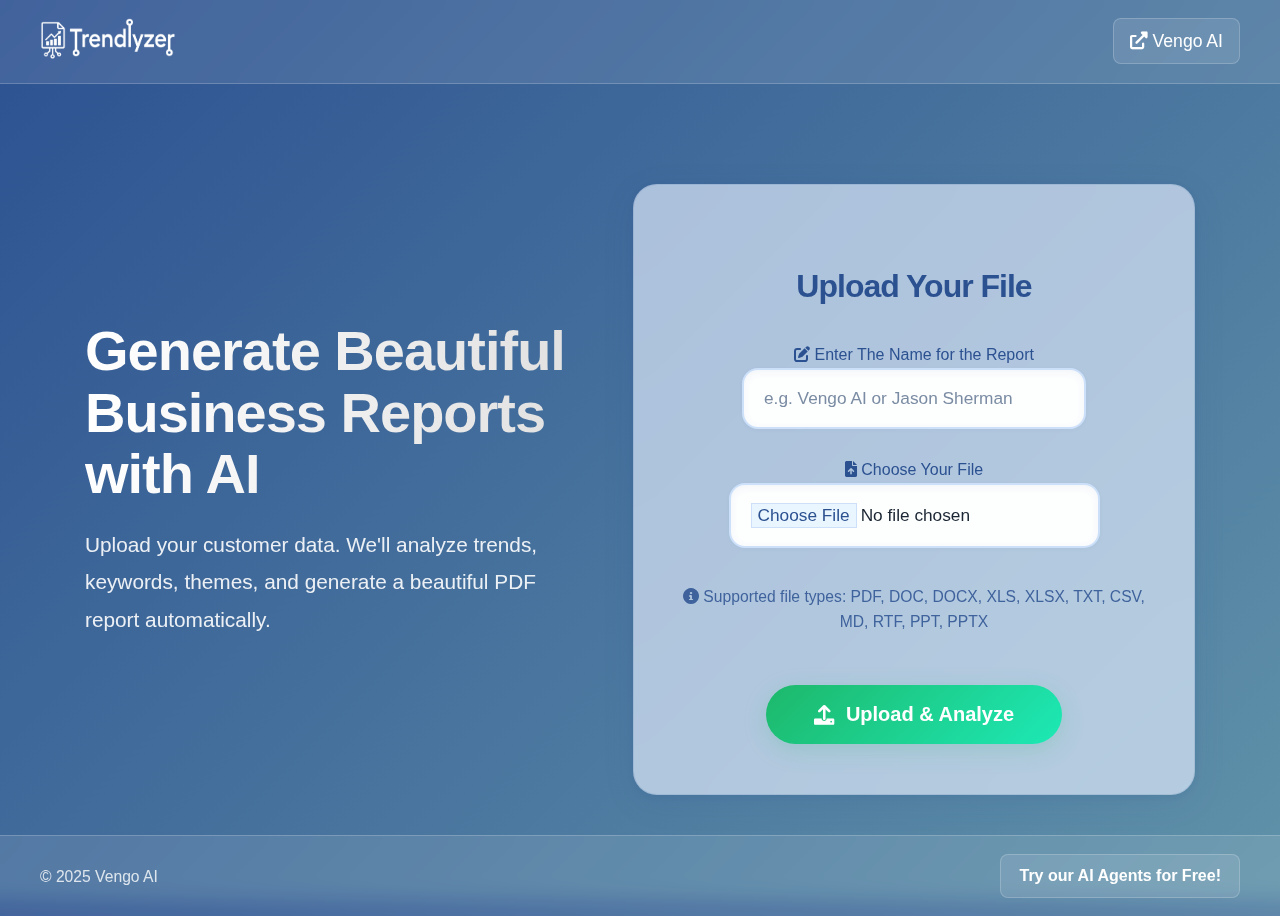
<file: templates/index.html>
<!DOCTYPE html>
<html lang="en">

<head>
    <!-- Google Tag Manager -->
    <script>(function (w, d, s, l, i) {
            w[l] = w[l] || []; w[l].push({
                'gtm.start':
                    new Date().getTime(), event: 'gtm.js'
            }); var f = d.getElementsByTagName(s)[0],
                j = d.createElement(s), dl = l != 'dataLayer' ? '&l=' + l : ''; j.async = true; j.src =
                    'https://www.googletagmanager.com/gtm.js?id=' + i + dl; f.parentNode.insertBefore(j, f);
        })(window, document, 'script', 'dataLayer', 'GTM-55FGH56M');</script>
    <!-- End Google Tag Manager -->
    <meta charset="UTF-8" />
    <meta name="viewport" content="width=device-width, initial-scale=1.0" />
    <meta http-equiv="X-UA-Compatible" content="ie=edge" />
    <meta name="color-scheme" content="dark light" />
    <meta name="description"
        content="Trendlyzer generates AI-powered business insights and beautiful PDF reports from your documents." />
    <meta name="keywords"
        content="Trendlyzer, AI reports, business insights, customer data analysis, document trends" />
    <meta property="og:title" content="Trendlyzer - AI Document Analysis & Insights" />
    <meta property="og:description"
        content="Upload a document, extract insights, generate a PDF report with Trendlyzer." />
    <meta property="og:image" content="/static/images/trendlyzer-1200-630.png" />
    <meta property="og:url" content="https://trendlyzer.com" />
    <meta name="twitter:card" content="summary_large_image" />
    <meta name="twitter:title" content="Trendlyzer - AI Document Analysis & Insights" />
    <meta name="twitter:description"
        content="Upload files. Extract trends. Generate PDF reports. Get real business value from your data." />
    <meta name="twitter:image" content="/static/images/trendlyzer-1200-675.png" />
    <link rel="shortcut icon" href="/static/images/favicon.ico" type="image/x-icon" />
    <title>Trendlyzer</title>
    <link rel="stylesheet" href="/static/css/style.css" />
    <link rel="stylesheet" href="https://cdnjs.cloudflare.com/ajax/libs/font-awesome/6.0.0/css/all.min.css" />
</head>

<body>
    <!-- Google Tag Manager (noscript) -->
    <noscript><iframe src="https://www.googletagmanager.com/ns.html?id=GTM-55FGH56M" height="0" width="0"
            style="display:none;visibility:hidden"></iframe></noscript>
    <!-- End Google Tag Manager (noscript) -->
    <header>
        <div class="nav-container">
            <a href="/" class="logo-link">
                <img src="/static/images/trendlyzer-logo.png" alt="Trendlyzer Logo" />
            </a>
            <a href="https://vengoai.com" target="_blank" class="vengo-link">
                <i class="fas fa-external-link-alt"></i> Vengo AI
            </a>
        </div>
    </header>

    <div class="main-content">
        <section class="hero">
            <h1>Generate Beautiful Business Reports with AI</h1>
            <p>Upload your customer data. We'll analyze trends, keywords, themes, and generate a beautiful PDF report
                automatically.
            </p>
        </section>
        <div class="upload-box" style="min-height: 480px;">
            <form id="uploadForm" enctype="multipart/form-data">
                <h2>Upload Your File</h2>
                <div class="form-group">
                    <label for="company_name">
                        <i class="fas fa-pen-to-square"></i> Enter The Name for the Report
                    </label>
                    <input type="text" name="company_name" placeholder="e.g. Vengo AI or Jason Sherman" required>
                </div>
                <div class="form-group">
                    <label for="file">
                        <i class="fas fa-file-upload"></i> Choose Your File
                    </label>
                    <input type="file" name="file" required>
                </div>
                <p class="file-types-note">
                    <i class="fas fa-info-circle"></i> Supported file types: PDF, DOC, DOCX, XLS, XLSX, TXT, CSV, MD,
                    RTF, PPT, PPTX
                </p>
                <button type="submit" class="submit-btn">
                    <i class="fas fa-upload"></i> Upload & Analyze
                </button>
            </form>
            <div class="progress-area-wrapper" style="display:none;">
                <div id="progressArea">
                    <div class="progress-text" id="progressText">Starting analysis...</div>
                    <div class="progress-bar-container">
                        <div class="progress-bar" id="progressBar"></div>
                    </div>
                </div>
            </div>
            <div id="resultArea"></div>
        </div>
    </div>

    <footer>
        <div class="footer-content">
            <span class="copyright">© 2025 Vengo AI</span>
            <a href="https://vengoai.com" target="_blank" class="footer-link">Try our AI Agents for Free!</a>
        </div>
    </footer>

    <script>
        document.getElementById('uploadForm').addEventListener('submit', function (e) {
            e.preventDefault();
            const form = e.target;
            const formData = new FormData(form);
            const progressArea = document.getElementById('progressArea');
            const progressText = document.getElementById('progressText');
            const progressBar = document.getElementById('progressBar');
            const resultArea = document.getElementById('resultArea');
            const heroSection = document.querySelector('.hero');
            const uploadForm = document.getElementById('uploadForm');
            form.style.display = 'none';
            document.querySelector('.progress-area-wrapper').style.display = 'flex';
            progressArea.style.display = 'block';
            if (heroSection) heroSection.style.display = 'block';
            const messages = [
                "Analyzing Data...",
                "Generating Overview...",
                "Identifying Trends...",
                "Creating Key Highlights...",
                "Finding Top Metrics...",
                "Forming Insights...",
                "Generating PDF Report..."
            ];
            let progress = 0;
            let step = 0;
            let loopInterval;
            const interval = setInterval(() => {
                if (step < messages.length) {
                    progress += 100 / messages.length;
                    progressBar.style.width = progress + '%';
                    progressText.textContent = messages[step];
                    step++;
                } else {
                    clearInterval(interval);
                    progressText.textContent = "Finalizing Report...";
                    loopInterval = setInterval(() => {
                        progressBar.style.width = '20%';
                        setTimeout(() => progressBar.style.width = '80%', 400);
                        setTimeout(() => progressBar.style.width = '30%', 800);
                    }, 1200);
                }
            }, 1300);
            fetch('/upload', {
                method: 'POST',
                body: formData
            })
                .then(res => {
                    if (res.redirected) {
                        window.location.href = res.url;
                    } else {
                        return res.text();
                    }
                })
                .then(html => {
                    clearInterval(interval);
                    clearInterval(loopInterval);
                    progressArea.style.display = 'none';
                    document.querySelector('.progress-area-wrapper').style.display = 'none';
                    if (uploadForm) uploadForm.style.display = '';
                    if (heroSection) heroSection.style.display = 'block';
                    if (html) resultArea.innerHTML = html;
                })
                .catch(err => {
                    clearInterval(interval);
                    clearInterval(loopInterval);
                    progressText.textContent = '❌ Error occurred. Please try again.';
                    document.querySelector('.progress-area-wrapper').style.display = 'none';
                    if (uploadForm) uploadForm.style.display = '';
                    if (heroSection) heroSection.style.display = 'block';
                    console.error(err);
                });
        });
    </script>
</body>

</html>
</file>
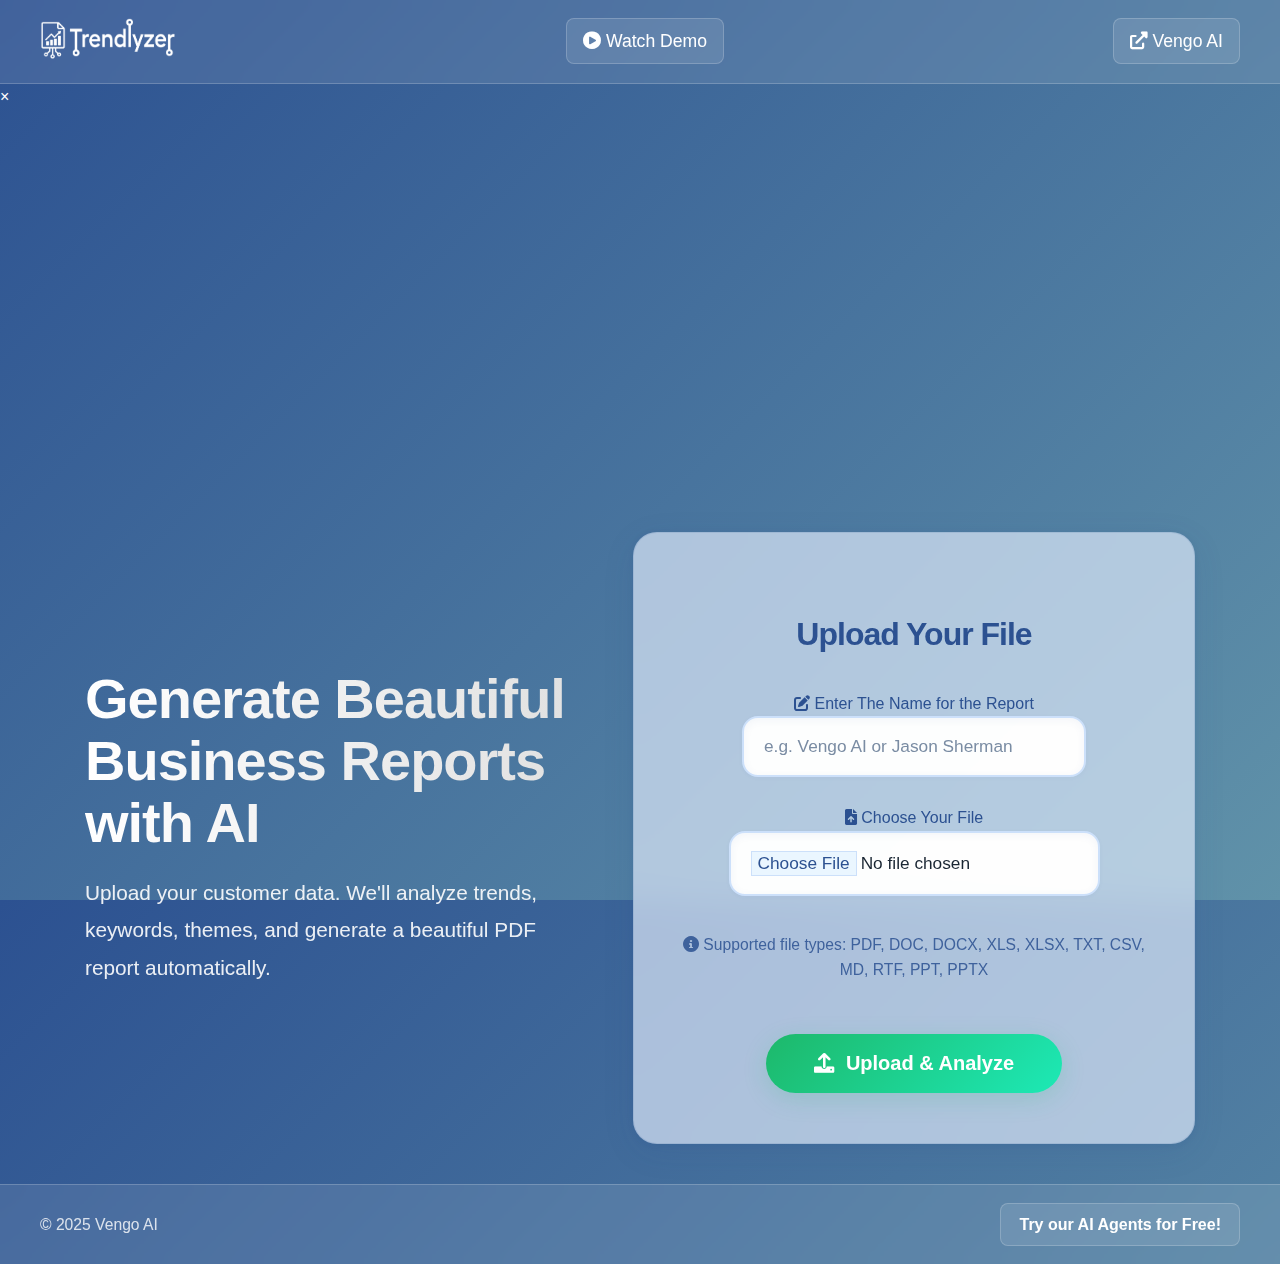
<file: app/templates/index.html>
<!DOCTYPE html>
<html lang="en">

<head>
    <!-- Google Tag Manager -->
    <script>(function (w, d, s, l, i) {
            w[l] = w[l] || []; w[l].push({
                'gtm.start':
                    new Date().getTime(), event: 'gtm.js'
            }); var f = d.getElementsByTagName(s)[0],
                j = d.createElement(s), dl = l != 'dataLayer' ? '&l=' + l : ''; j.async = true; j.src =
                    'https://www.googletagmanager.com/gtm.js?id=' + i + dl; f.parentNode.insertBefore(j, f);
        })(window, document, 'script', 'dataLayer', 'GTM-55FGH56M');</script>
    <!-- End Google Tag Manager -->
    <meta charset="UTF-8" />
    <meta name="viewport" content="width=device-width, initial-scale=1.0" />
    <meta http-equiv="X-UA-Compatible" content="ie=edge" />
    <meta name="color-scheme" content="dark light" />
    <meta name="description"
        content="Trendlyzer generates AI-powered business insights and beautiful PDF reports from your documents." />
    <meta name="keywords"
        content="Trendlyzer, AI reports, business insights, customer data analysis, document trends" />
    <meta property="og:title" content="Trendlyzer - AI Document Analysis & Insights" />
    <meta property="og:description"
        content="Upload a document, extract insights, generate a PDF report with Trendlyzer." />
    <meta property="og:image" content="https://trendlyzer.com/static/images/trendlyzer-1200-630.jpg" />
    <meta property="og:url" content="https://trendlyzer.com" />
    <meta name="twitter:card" content="summary_large_image" />
    <meta name="twitter:title" content="Trendlyzer - AI Document Analysis & Insights" />
    <meta name="twitter:description"
        content="Upload files. Extract trends. Generate PDF reports. Get real business value from your data." />
    <meta name="twitter:image" content="https://trendlyzer.com/static/images/trendlyzer-1200-675.jpg" />
    <link rel="shortcut icon" href="/static/images/favicon.ico" type="image/x-icon" />
    <title>Trendlyzer</title>
    <link rel="stylesheet" href="/static/css/style.css" />
    <link rel="stylesheet" href="https://cdnjs.cloudflare.com/ajax/libs/font-awesome/6.0.0/css/all.min.css" />
</head>

<body>
    <!-- Google Tag Manager (noscript) -->
    <noscript><iframe src="https://www.googletagmanager.com/ns.html?id=GTM-55FGH56M" height="0" width="0"
            style="display:none;visibility:hidden"></iframe></noscript>
    <!-- End Google Tag Manager (noscript) -->
    <header>
        <div class="nav-container">
            <a href="/" class="logo-link">
                <img src="/static/images/trendlyzer-logo.png" alt="Trendlyzer Logo" />
            </a>
            <a href="#" class="vengo-link" id="watchDemoBtn">
                <i class="fas fa-play-circle"></i> Watch Demo
            </a>
            <a href="https://vengoai.com" target="_blank" class="vengo-link">
                <i class="fas fa-external-link-alt"></i> Vengo AI
            </a>
        </div>
    </header>

    <!-- Video Modal -->
    <div id="videoModal" class="modal">
        <div class="modal-content">
            <span class="close-modal">&times;</span>
            <div class="video-container">
                <iframe id="demoVideo" width="560" height="315" src="https://www.youtube.com/embed/mL345u8uR9U"
                    frameborder="0"
                    allow="accelerometer; autoplay; clipboard-write; encrypted-media; gyroscope; picture-in-picture"
                    allowfullscreen></iframe>
            </div>
        </div>
    </div>

    <div class="main-content">
        <section class="hero">
            <h1>Generate Beautiful Business Reports with AI</h1>
            <p>Upload your customer data. We'll analyze trends, keywords, themes, and generate a beautiful PDF report
                automatically.
            </p>
        </section>
        <div class="upload-box" style="min-height: 480px;">
            <form id="uploadForm" enctype="multipart/form-data">
                <h2>Upload Your File</h2>
                <div class="form-group">
                    <label for="company_name">
                        <i class="fas fa-pen-to-square"></i> Enter The Name for the Report
                    </label>
                    <input type="text" name="company_name" placeholder="e.g. Vengo AI or Jason Sherman" required>
                </div>
                <div class="form-group">
                    <label for="file">
                        <i class="fas fa-file-upload"></i> Choose Your File
                    </label>
                    <input type="file" name="file" required>
                </div>
                <p class="file-types-note">
                    <i class="fas fa-info-circle"></i> Supported file types: PDF, DOC, DOCX, XLS, XLSX, TXT, CSV, MD,
                    RTF, PPT, PPTX
                </p>
                <button type="submit" class="submit-btn">
                    <i class="fas fa-upload"></i> Upload & Analyze
                </button>
            </form>
            <div id="resultArea"></div>
        </div>
    </div>
    <div class="progress-area-wrapper" style="display:none;">
        <div id="progressArea">
            <div class="progress-text" id="progressText">Starting analysis...</div>
            <div class="progress-bar-container">
                <div class="progress-bar" id="progressBar"></div>
            </div>
        </div>
    </div>

    <footer>
        <div class="footer-content">
            <span class="copyright">© 2025 Vengo AI</span>
            <a href="https://vengoai.com" target="_blank" class="footer-link">Try our AI Agents for Free!</a>
        </div>
    </footer>

    <script>
        // Modal functionality
        const modal = document.getElementById('videoModal');
        const btn = document.getElementById('watchDemoBtn');
        const span = document.getElementsByClassName('close-modal')[0];
        const video = document.getElementById('demoVideo');

        btn.onclick = function () {
            modal.style.display = "block";
            // Reset video to start when modal opens
            video.src = video.src;
        }

        span.onclick = function () {
            modal.style.display = "none";
            // Pause video when modal closes
            video.src = video.src;
        }

        window.onclick = function (event) {
            if (event.target == modal) {
                modal.style.display = "none";
                // Pause video when clicking outside modal
                video.src = video.src;
            }
        }

        document.getElementById('uploadForm').addEventListener('submit', function (e) {
            e.preventDefault();
            const form = e.target;
            const formData = new FormData(form);
            const progressAreaWrapper = document.querySelector('.progress-area-wrapper');
            const progressArea = document.getElementById('progressArea');
            const progressText = document.getElementById('progressText');
            const progressBar = document.getElementById('progressBar');
            const resultArea = document.getElementById('resultArea');
            const heroSection = document.querySelector('.hero');
            const uploadForm = document.getElementById('uploadForm');
            const mainContent = document.querySelector('.main-content');

            if (mainContent) mainContent.style.display = 'none';
            if (heroSection) heroSection.style.display = 'none';
            if (uploadForm) uploadForm.style.display = 'none';

            progressAreaWrapper.style.display = 'flex';
            progressArea.style.display = 'block';

            form.style.display = 'none';
            document.querySelector('.progress-area-wrapper').style.display = 'flex';
            progressArea.style.display = 'block';
            if (heroSection) heroSection.style.display = 'block';
            const messages = [
                "Analyzing Data...",
                "Generating Overview...",
                "Identifying Trends...",
                "Creating Key Highlights...",
                "Finding Top Metrics...",
                "Forming Insights...",
                "Generating PDF Report..."
            ];
            let progress = 0;
            let step = 0;
            let loopInterval;
            const interval = setInterval(() => {
                if (step < messages.length) {
                    progress += 100 / messages.length;
                    progressBar.style.width = progress + '%';
                    progressText.textContent = messages[step];
                    step++;
                } else {
                    clearInterval(interval);
                    progressText.textContent = "Finalizing Report...";
                    loopInterval = setInterval(() => {
                        progressBar.style.width = '20%';
                        setTimeout(() => progressBar.style.width = '80%', 400);
                        setTimeout(() => progressBar.style.width = '30%', 800);
                    }, 1200);
                }
            }, 1300);
            fetch('/upload', {
                method: 'POST',
                body: formData
            })
                .then(res => {
                    if (res.redirected) {
                        window.location.href = res.url;
                    } else {
                        return res.text();
                    }
                })
                .then(html => {
                    clearInterval(interval);
                    clearInterval(loopInterval);
                    progressArea.style.display = 'none';
                    document.querySelector('.progress-area-wrapper').style.display = 'none';
                    if (uploadForm) uploadForm.style.display = '';
                    if (heroSection) heroSection.style.display = 'block';
                    if (html) resultArea.innerHTML = html;
                })
                .catch(err => {
                    clearInterval(interval);
                    clearInterval(loopInterval);
                    progressText.textContent = '❌ Error occurred. Please try again.';
                    progressAreaWrapper.style.display = 'none';
                    document.querySelector('.progress-area-wrapper').style.display = 'none';
                    if (mainContent) mainContent.style.display = '';
                    if (uploadForm) uploadForm.style.display = '';
                    if (uploadForm) uploadForm.style.display = '';
                    if (heroSection) heroSection.style.display = 'block';
                    console.error(err);
                });
        });
    </script>
</body>

</html>
</file>
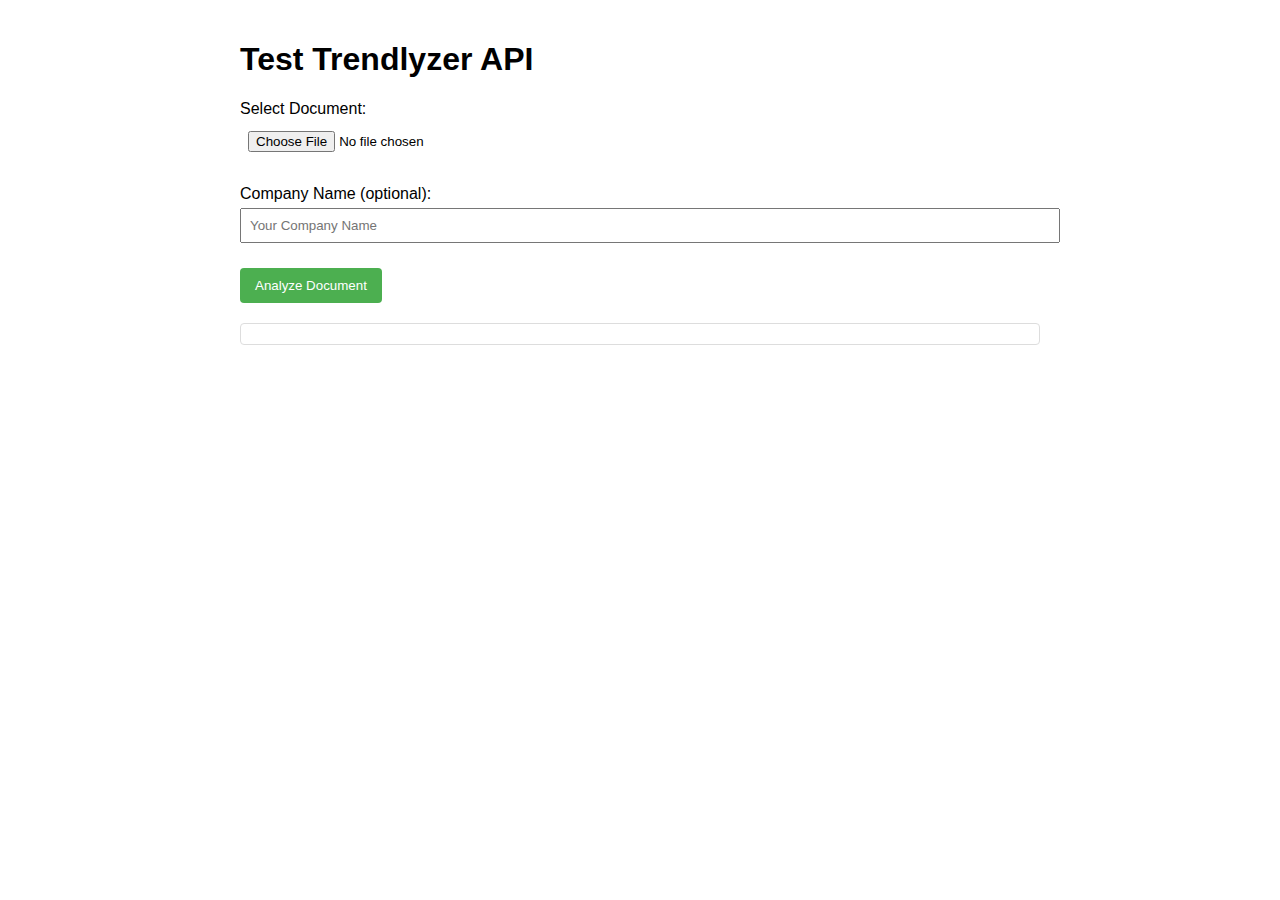
<file: templates/test_api.html>
<!DOCTYPE html>
<html>

<head>
    <title>Test Trendlyzer API</title>
    <style>
        body {
            font-family: Arial, sans-serif;
            max-width: 800px;
            margin: 0 auto;
            padding: 20px;
        }

        .form-group {
            margin-bottom: 15px;
        }

        label {
            display: block;
            margin-bottom: 5px;
        }

        input[type="file"],
        input[type="text"] {
            width: 100%;
            padding: 8px;
            margin-bottom: 10px;
        }

        button {
            background-color: #4CAF50;
            color: white;
            padding: 10px 15px;
            border: none;
            border-radius: 4px;
            cursor: pointer;
        }

        button:hover {
            background-color: #45a049;
        }

        #result {
            margin-top: 20px;
            padding: 10px;
            border: 1px solid #ddd;
            border-radius: 4px;
            white-space: pre-wrap;
        }
    </style>
</head>

<body>
    <h1>Test Trendlyzer API</h1>
    <form id="apiForm">
        <div class="form-group">
            <label for="file">Select Document:</label>
            <input type="file" id="file" name="file" required>
        </div>
        <div class="form-group">
            <label for="company_name">Company Name (optional):</label>
            <input type="text" id="company_name" name="company_name" placeholder="Your Company Name">
        </div>
        <button type="submit">Analyze Document</button>
    </form>
    <div id="result"></div>

    <script>
        document.getElementById('apiForm').addEventListener('submit', async (e) => {
            e.preventDefault();

            const formData = new FormData();
            formData.append('file', document.getElementById('file').files[0]);
            formData.append('company_name', document.getElementById('company_name').value);

            try {
                const response = await fetch('/api/analyze', {
                    method: 'POST',
                    body: formData
                });

                const result = await response.json();
                document.getElementById('result').textContent = JSON.stringify(result, null, 2);
            } catch (error) {
                document.getElementById('result').textContent = 'Error: ' + error.message;
            }
        });
    </script>
</body>

</html>
</file>
<file: static/css/style.css>
:root {
    --primary-blue: #2c5191;
    --secondary-blue: #6092a9;
    --accent-silver: #e0e0e0;
    --text-white: #ffffff;
    --text-dark: #222222;
    --glass-bg: rgba(255, 255, 255, 0.1);
    --glass-border: rgba(255, 255, 255, 0.2);
}

html,
body {
    height: 100%;
    min-height: 100vh;
}

body {
    margin: 0;
    font-family: 'Segoe UI', 'Helvetica Neue', sans-serif;
    background: linear-gradient(135deg, var(--primary-blue), var(--secondary-blue)), url('https://www.transparenttextures.com/patterns/graphy.png');
    background-blend-mode: overlay;
    color: var(--text-white);
    display: flex;
    flex-direction: column;
    min-height: 100vh;
    line-height: 1.6;
}

header {
    background: var(--glass-bg);
    backdrop-filter: blur(10px);
    border-bottom: 1px solid var(--glass-border);
    padding: 15px 0;
    position: sticky;
    top: 0;
    z-index: 1000;
}

header .nav-container {
    max-width: 1200px;
    margin: 0 auto;
    padding: 0 40px;
    display: flex;
    align-items: center;
    justify-content: space-between;
}

header img {
    height: 45px;
    max-width: 180px;
    filter: brightness(0) invert(1);
    transition: transform 0.3s ease;
}

header img:hover {
    transform: scale(1.05);
}

.vengo-link {
    color: var(--text-white);
    font-weight: 500;
    text-decoration: none;
    font-size: 1.1rem;
    padding: 8px 16px;
    border-radius: 8px;
    transition: all 0.3s ease;
    background: var(--glass-bg);
    border: 1px solid var(--glass-border);
}

.vengo-link:hover {
    background: rgba(255, 255, 255, 0.2);
    transform: translateY(-2px);
}

.main-content {
    display: flex;
    align-items: center;
    justify-content: center;
    gap: 48px;
    max-width: 1200px;
    margin: 60px auto 0 auto;
    padding: 0 24px;
    flex: 1 0 auto;
}

.hero {
    flex: 1 1 0;
    text-align: left;
    padding: 0;
    max-width: 500px;
}

.hero h1 {
    font-size: 3.5rem;
    margin-bottom: 20px;
    background: linear-gradient(to right, var(--text-white), var(--accent-silver));
    -webkit-background-clip: text;
    -webkit-text-fill-color: transparent;
    font-weight: 800;
    letter-spacing: -1px;
    line-height: 1.1;
    margin-top: 0;
}

.hero p {
    font-size: 1.3rem;
    opacity: 0.9;
    line-height: 1.8;
}

/* Ensures the upload box does not shift when progress bar appears */
.upload-box {
    min-height: 480px;
    /* Added for layout stability */
    flex: 1 1 0;
    max-width: 480px;
    background: rgba(230, 240, 255, 0.65);
    backdrop-filter: blur(16px);
    border: 1.5px solid rgba(44, 81, 145, 0.12);
    box-shadow: 0 8px 32px rgba(44, 81, 145, 0.10), 0 1.5px 8px rgba(44, 81, 145, 0.08);
    color: #1a2633;
    margin: 40px auto;
    padding: 50px 40px;
    border-radius: 24px;
    text-align: center;
    transition: transform 0.3s ease, box-shadow 0.3s ease;
    position: relative;
}

.upload-box:hover {
    transform: translateY(-5px);
    box-shadow: 0 12px 40px rgba(0, 0, 0, 0.15);
}

.upload-box h2 {
    font-size: 2rem;
    font-weight: 800;
    margin-bottom: 30px;
    color: #2c5191;
    letter-spacing: -1px;
}

.upload-box label,
.upload-box .file-types-note {
    color: #2c5191;
    font-weight: 500;
}

.upload-box input[type="text"],
.upload-box input[type="file"] {
    color: #1a2633;
    background: rgba(255, 255, 255, 0.98);
    border: 2px solid #cce0fa;
    box-shadow: 0 1px 4px rgba(44, 81, 145, 0.04), inset 0 2px 8px rgba(44, 81, 145, 0.06);
    padding: 18px 20px;
    border-radius: 16px;
    font-size: 1.08rem;
    margin-bottom: 8px;
    transition: border-color 0.2s, box-shadow 0.2s, background 0.2s;
}

.upload-box input[type="text"]:focus,
.upload-box input[type="file"]:focus {
    border-color: #1db86a;
    box-shadow: 0 0 0 2px #1db86a33, 0 1px 4px rgba(44, 81, 145, 0.04), inset 0 2px 8px rgba(44, 81, 145, 0.08);
    background: #fff;
}

.upload-box input[type="file"]::file-selector-button {
    color: #2c5191;
    background: #eaf6ff;
    border: 1px solid #cce0fa;
}

.upload-box input[type="file"]::file-selector-button:hover {
    background: #d0eaff;
}

.upload-box .file-types-note {
    color: #2c5191;
    opacity: 0.85;
    font-size: 0.98rem;
    margin-top: 10px;
}

.upload-box .form-group {
    margin-bottom: 28px;
}

.upload-box .submit-btn {
    margin-top: 36px;
}

.upload-box .divider {
    width: 100%;
    height: 1.5px;
    background: linear-gradient(to right, #e0e7ef 0%, #cce0fa 100%);
    margin: 32px 0 24px 0;
    border-radius: 1px;
    opacity: 0.7;
}

.upload-box input[type="text"]::placeholder {
    color: #7a8ca3;
    opacity: 1;
}

.upload-box input[type="text"] {
    width: 100%;
    max-width: 300px;
    margin: 0 auto 8px auto;
    display: block;
}

.submit-btn,
.upload-box input[type='submit'] {
    margin-top: 30px;
    padding: 18px 48px;
    font-size: 1.25rem;
    font-weight: 700;
    color: #fff;
    background: linear-gradient(135deg, #1db86a 0%, #1de9b6 100%);
    border: none;
    border-radius: 32px;
    cursor: pointer;
    box-shadow: 0 6px 24px rgba(29, 184, 106, 0.18);
    transition: all 0.3s cubic-bezier(0.4, 0, 0.2, 1);
    display: inline-flex;
    align-items: center;
    gap: 12px;
}

.submit-btn:hover,
.upload-box input[type='submit']:hover {
    background: linear-gradient(135deg, #11995e 0%, #13c9a3 100%);
    transform: translateY(-2px) scale(1.04);
    box-shadow: 0 10px 32px rgba(17, 153, 94, 0.18);
}

/* Progress Area Styles */
.progress-area-wrapper {
    width: 100%;
    display: flex;
    align-items: center;
    justify-content: center;
    margin: 0 auto;
    padding: 0;
    background: none;
}

#progressArea {
    min-width: 340px;
    min-height: 160px;
    background: rgba(44, 81, 145, 0.18);
    border-radius: 32px;
    box-shadow: 0 8px 40px rgba(44, 81, 145, 0.18);
    display: flex;
    flex-direction: column;
    align-items: center;
    justify-content: center;
    margin: 0 auto;
    padding: 36px 24px;
    position: relative;
    z-index: 10;
}

.progress-text {
    text-align: center;
    font-weight: 700;
    color: #22334a;
    margin-bottom: 24px;
    font-size: 1.3rem;
    letter-spacing: 0.01em;
}

.progress-bar-container {
    width: 100%;
    max-width: 280px;
    height: 10px;
    background: rgba(255, 255, 255, 0.18);
    border-radius: 5px;
    margin: 0 auto;
    overflow: hidden;
}

.progress-bar {
    height: 100%;
    width: 0;
    background: linear-gradient(90deg, #2c5191 0%, #1db86a 60%, #ffe066 100%);
    transition: width 0.8s cubic-bezier(0.4, 0, 0.2, 1);
    border-radius: 5px;
}

@media (max-width: 900px) {
    .main-content {
        flex-direction: column;
        align-items: stretch;
        gap: 32px;
        margin-top: 30px;
    }

    .hero,
    .upload-box {
        max-width: 100%;
        text-align: center;
    }

    .hero {
        padding-bottom: 0;
    }

    .upload-box {
        padding: 30px 10px;
    }
}

footer {
    background: var(--glass-bg);
    backdrop-filter: blur(10px);
    border-top: 1px solid var(--glass-border);
    padding: 18px 0;
    margin-top: auto;
    width: 100%;
    position: relative;
    z-index: 10;
    flex-shrink: 0;
}

.footer-content {
    max-width: 1200px;
    margin: 0 auto;
    padding: 0 40px;
    display: flex;
    align-items: center;
    justify-content: space-between;
    font-size: 1rem;
}

.copyright {
    color: var(--text-white);
    opacity: 0.8;
    font-size: 0.98rem;
}

.footer-link {
    color: var(--text-white);
    text-decoration: none;
    font-weight: 600;
    padding: 8px 18px;
    border-radius: 8px;
    transition: all 0.3s;
    background: var(--glass-bg);
    border: 1px solid var(--glass-border);
    font-size: 1rem;
}

.footer-link:hover {
    background: rgba(255, 255, 255, 0.2);
    color: #1db86a;
    transform: translateY(-2px);
}

@media (max-width: 700px) {
    .footer-content {
        flex-direction: column;
        gap: 10px;
        text-align: center;
        padding: 0 10px;
    }
}

.results-dashboard-bg {
    max-width: 1200px;
    margin: 48px auto 32px auto;
    background: rgba(44, 81, 145, 0.18);
    border-radius: 32px;
    box-shadow: 0 8px 40px rgba(44, 81, 145, 0.18);
    padding: 48px 40px 40px 40px;
    display: flex;
    flex-direction: column;
    align-items: stretch;
    position: relative;
}

/* Ensures dashboard header aligns download button to the right */
.results-dashboard-header {
    display: flex;
    justify-content: flex-end;
    align-items: center;
    margin-bottom: 32px;
}

.download-btn {
    background: linear-gradient(135deg, #2c5191 0%, #6092a9 100%);
    color: #fff;
    font-size: 1.15rem;
    font-weight: 700;
    padding: 16px 36px;
    border-radius: 16px;
    box-shadow: 0 4px 16px rgba(44, 81, 145, 0.12);
    border: none;
    transition: background 0.2s, transform 0.2s;
    text-decoration: none;
    display: inline-flex;
    align-items: center;
    gap: 10px;
}

.download-btn:hover {
    background: linear-gradient(135deg, #1b355e 0%, #3e6fa1 100%);
    transform: translateY(-2px) scale(1.03);
}

.results-dashboard {
    display: flex;
    flex-direction: row;
    justify-content: center;
    align-items: flex-start;
    gap: 32px;
    width: 100%;
}

.results-card {
    background: rgba(255, 255, 255, 0.82);
    border-radius: 20px;
    box-shadow: 0 4px 24px rgba(44, 81, 145, 0.10);
    padding: 28px 22px;
    color: #1a2633;
    display: flex;
    flex-direction: column;
    align-items: flex-start;
    min-width: 260px;
    max-width: 320px;
    flex: 1 1 0;
}

.results-card h2 {
    color: #2c5191;
    font-size: 1.5rem;
    margin-bottom: 18px;
    font-weight: 700;
    text-align: left;
}

.results-card p,
.results-card li {
    color: #1a2633;
    font-size: 1.08rem;
    margin-bottom: 8px;
    text-align: left;
}

.results-card ul {
    list-style: none;
    padding: 0;
    margin: 0;
}

@media (max-width: 1100px) {
    .results-dashboard-bg {
        max-width: 98vw;
        padding: 18px 2vw 18px 2vw;
    }

    .results-dashboard {
        gap: 18px;
    }
}

@media (max-width: 900px) {
    .results-dashboard {
        flex-direction: column;
        gap: 18px;
        align-items: stretch;
    }

    .results-card {
        min-width: 0;
        max-width: 100%;
    }
}

.progress-area-wrapper {
    position: fixed !important;
    top: 0;
    left: 0;
    width: 100vw !important;
    height: 100vh !important;
    background: rgba(255,255,255,0.10);
    z-index: 9999;
    display: flex;
    align-items: center;
    justify-content: center;
    flex-direction: column;
    margin: 0 !important;
    padding: 0 !important;
}
</file>
